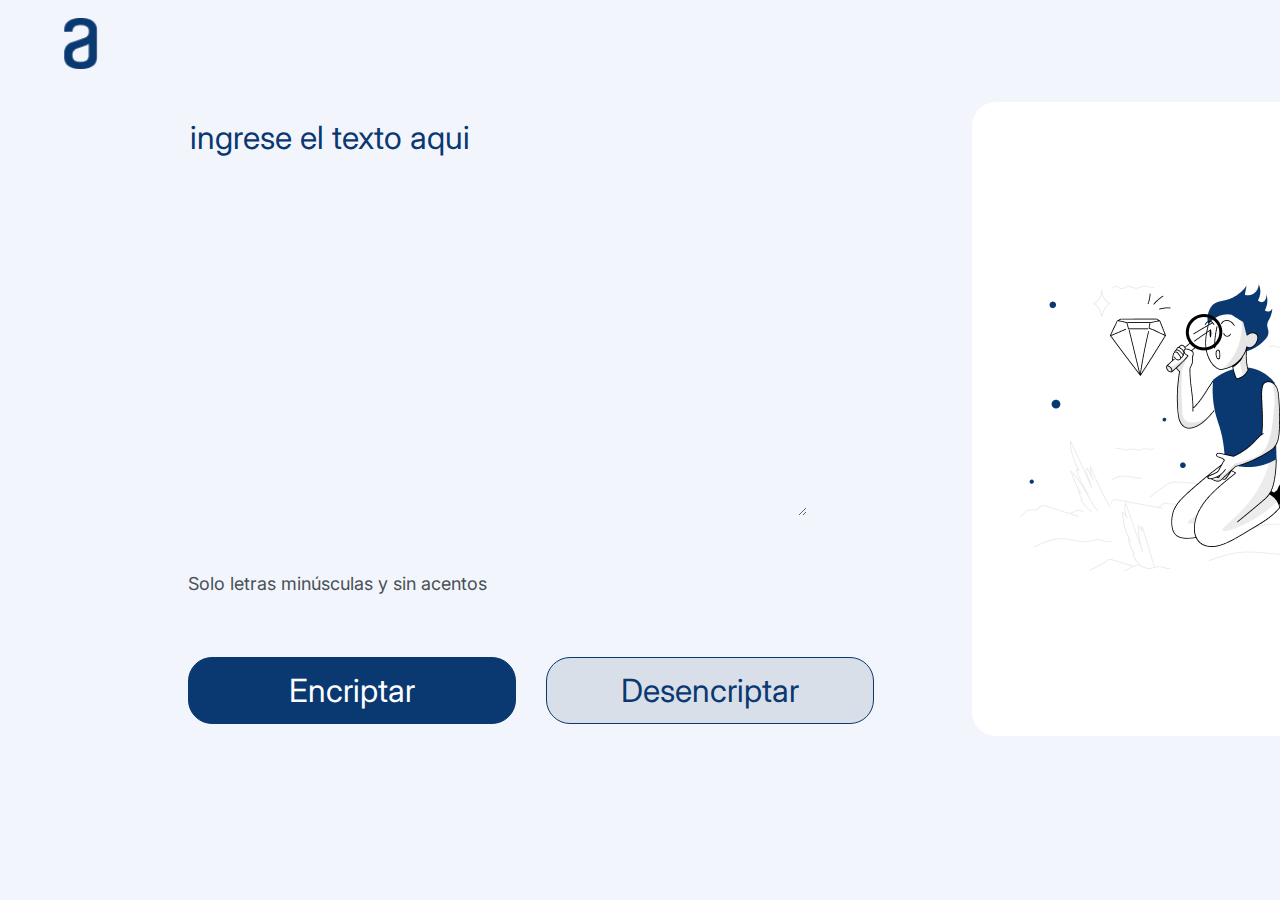
<file: index.html>
<!DOCTYPE html>
<html lang="en">
<head>
    <meta charset="UTF-8">
    <meta http-equiv="X-UA-Compatible" content="IE=edge">
    <meta name="viewport" content="width=device-width, initial-scale=1.0">
    <link rel="stylesheet" href="desmcriptador.css">
    <link rel="preconnect" href="https://fonts.googleapis.com">
    <link rel="preconnect" href="https://fonts.gstatic.com" crossorigin>
    <link href="https://fonts.googleapis.com/css2?family=Inter:wght@200;400&display=swap" rel="stylesheet">
    <title>Encriptador</title>
</head>
<body>
    <header>
        <img class="logo" src="./imagen/Frame 6.png" alt="logo de alura" >
    </header>
    <main>
        <section>
            <textarea class="text-area" cols="30" rows="10" placeholder="Ingrese el texto aqui"></textarea>
            <div>
                <h6 class="informacion">Solo letras minúsculas y sin acentos</h6>
            </div>
            <div class="botones">
                <button class="btn-encriptar" onclick="btnEncriptar()">Encriptar</button>
                <button class="btn-desencriptar" onclick="btnDesencriptar()">Desencriptar</button>
            </div>
        </section>
        <section>
            <textarea class="mensaje" cols="20" rows="10"></textarea>
            <div>
                <button class="copiar" onclick="copiar()">Copiar</button>
            </div>
        </section>
    </main>
<script src="script.js"></script>
</body>
</html>
</file>
<file: desmcriptador.css>
*{
    background:#F3F5FC;
    font-family: 'Inter';
    font-weight: 400;
    font-size: 32px;
    line-height: 150%;
    overflow-y: hidden;
    
}

.logo{
    padding-top: 10px;
    margin-left: 10px;
    width: 10%;
}

main{
    display: flex;
    margin-bottom: 10px;
    margin-left: 180px;
    
}

.text-area {
    height: 400px;
    border: none;
    color: #0A3871;
    margin-top: 30px;
    padding: 2px;
    text-transform: lowercase;
}
::placeholder { color: #0A3871; }
  .text-area:focus {
      outline: none;
    }

.mensaje{
    height: 630px;
    background: white;
    background-image: url(./imagen/Muñeco.png);
    background-repeat: no-repeat;
    background-position: center;
    border: none;
    border-radius: 24px;
    color: #0A3871;
    margin-left: 98px;
    margin-top: 20px;
    padding-left: 20px;
    position: fixed;
}
.mensaje:focus {
    outline: none;
}

.botones{
    display: flex;
    margin-top: 18px;
}

.btn-desencriptar {
    background: #D8DFE8;
    border: 1px solid #0A3871;
    border-radius: 24px;
    color: #0A3871;
    cursor: pointer;
    height: 67px;
    margin-left: 30px;
    width: 328px;
}

.btn-encriptar {
    background-color: #0A3871;
    border: 1px solid #0A3871;
    border-radius: 24px;
    color: white;
    cursor: pointer;
    height: 67px;
    width: 328px;
}

.copiar {
    border: 1px solid #0A3871;
    border-radius: 24px;
    color: #0A3871;
    cursor: pointer;
    height: 67px;
    margin-left: 120px;
    margin-top: 565px;
    position: absolute;
    width: 336px;
}

.informacion {
    color: #495057;
    font-size:18px;
}
</file>
